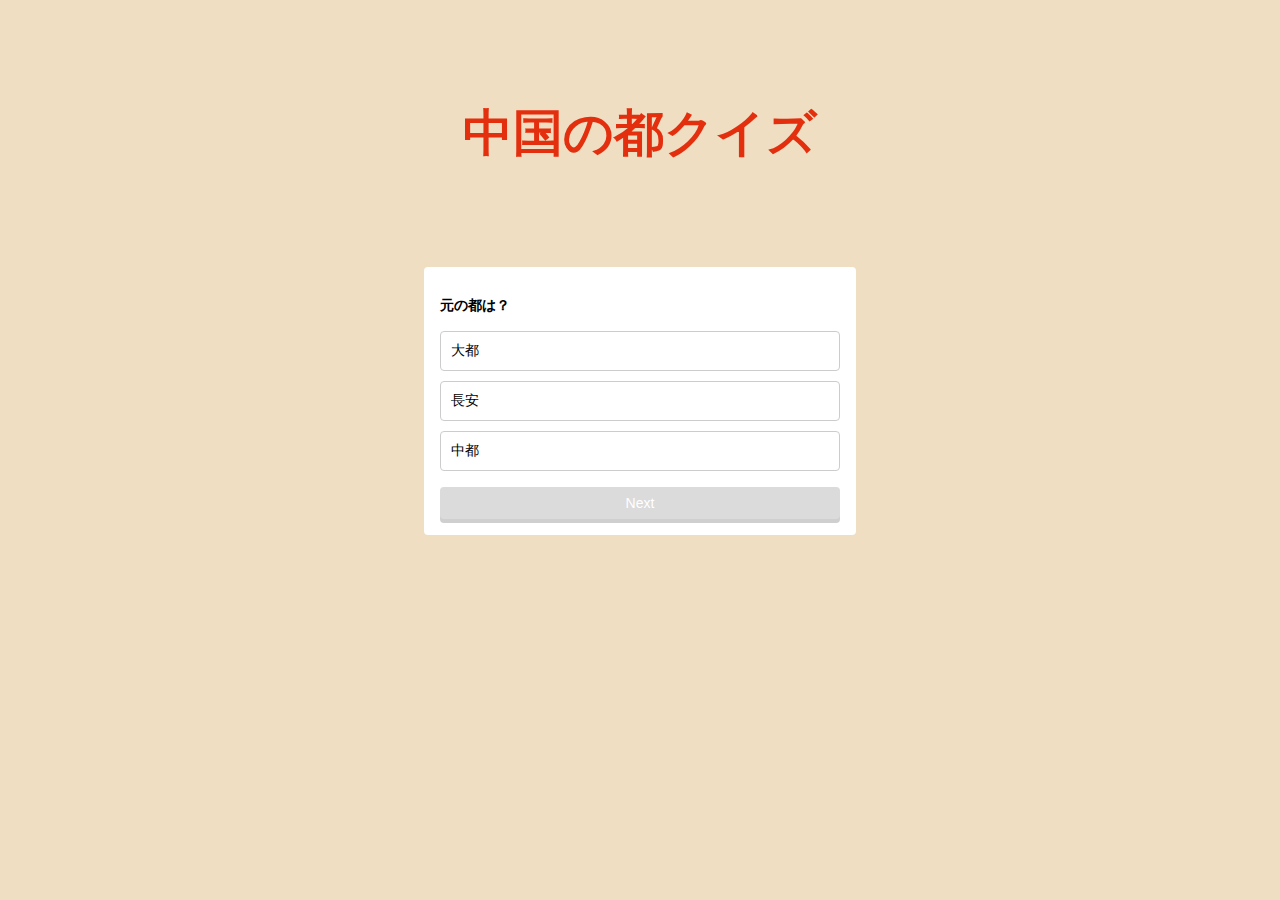
<file: index.html>
<!DOCTYPE html>
<html lang="ja">
<head>
  <meta charset="utf-8">
  <title>中国の都クイズ</title>
  <link rel="stylesheet" href="styles.css">
  <link rel="javascript" href="main.js">
</head>
<body>
  <h1>中国の都クイズ</h1>
  <section class="container">
    <p id="question"></p>
    <ul id="choices"></ul>
    <div id="btn" class="disabled">Next</div>

    <section id="result" class="hidden">
      <p></p>
      <a href="">Replay?</a>
    </section>
  </section>

  <script src="main.js"></script>
</body>
</html>
</file>
<file: styles.css>
body {
  background: #efdec1;
  font-size: 14px;
  font-family: Verdana, sans-serif;
}

.container {
  width: 400px;
  margin: 100px auto;
  background: #fff;
  border-radius: 4px;
  padding: 16px;
  position: relative;
}

#question {
  margin-bottom: 16px;
  font-weight: bold;
}

#choices {
  list-style: none;
  padding: 0;
  margin-bottom: 16px;
}

#choices > li {
  border: 1px solid #ccc;
  border-radius: 4px;
  padding: 10px;
  margin-bottom: 10px;
  cursor: pointer;
}

#choices > li:hover {
  background: #f8f8f8;
}

#choices > li.correct {
  background: #d4edda;
  border-color: #c3e6cb;
  color: #155724;
  font-weight: bold;
}

#choices > li.correct::after {
  content: ' ... 正解!';
}

#choices > li.wrong {
  background: #f8d8da;
  border-color: #f5c6cb;
  color: #721c24;
  font-weight: bold;
}

#choices > li.wrong::after {
  content: ' ... 不正解...';
}

#btn, #result > a {
  background: #3498db;
  padding: 8px;
  border-radius: 4px;
  cursor: pointer;
  text-align: center;
  color: #fff;
  box-shadow: 0 4px 0 #2880b9;
}

#btn.disabled {
  background: #ccc;
  box-shadow: 0 4px 0 #bbb;
  opacity: 0.7;
}

#result {
  position: absolute;
  width: 300px;
  background: #fff;
  padding: 30px;
  box-shadow: 0 4px 8px rgba(0, 0, 0, 0.2);
  top: 50px;
  left: 0;
  right: 0;
  margin: 0 auto;
  border-radius: 4px;
  text-align: center;
  transition: 0.4s;
}

#result.hidden {
  transform: translateY(-500px);
}

#result > p {
  font-size: 24px;
}

#result > a {
  display: block;
  text-decoration: none;
}

h1 {
  font-size: 50px;
  color: #e42f0f;
  text-align: center;
  margin-top: 100px;
}
</file>
